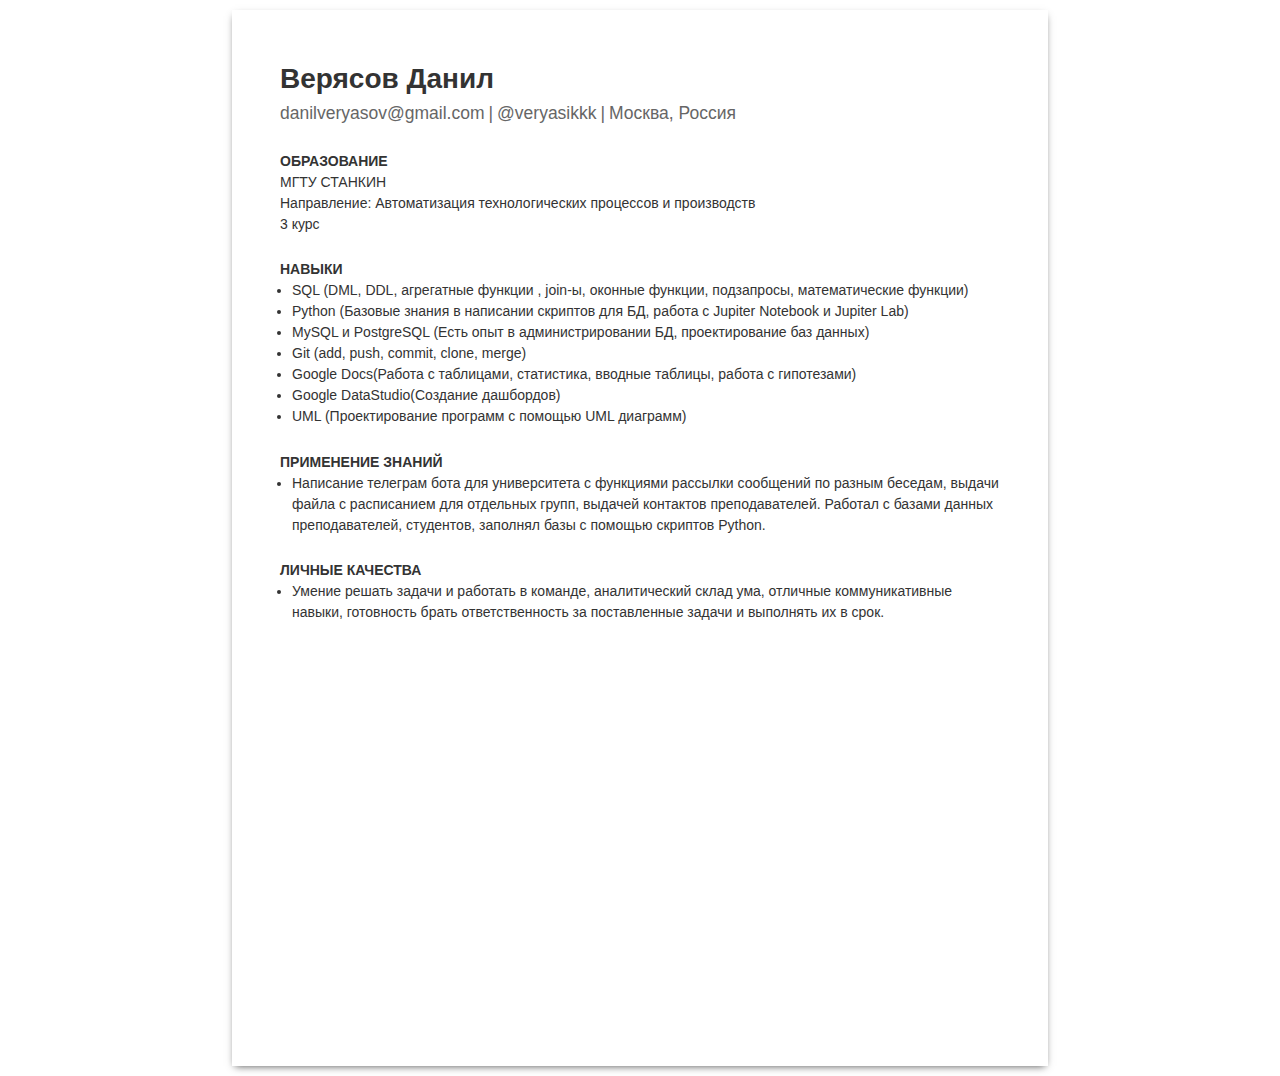
<file: index.html>
<!DOCTYPE html>
<html lang="en">
  <head>
    <meta charset="UTF-8" />
    <meta name="viewport" content="width=device-width, initial-scale=1.0" />
    <meta http-equiv="X-UA-Compatible" content="ie=edge" />
    <link rel="stylesheet" href="style.css" />
    <title>Resume</title>
  </head>
  <body>
    <main>
      <header>
        <h1>Верясов Данил</h1>
        <div class="contact-info">
          <span>danilveryasov@gmail.com</span>
          <span>@veryasikkk</span>
          <span>Москва, Россия</span>
        </div>
        <div class="contact-info"></div>
      </header>
      <section class="content-section">
        <h1>Образование</h1>
        <div>МГТУ СТАНКИН</div>
        <div>Направление: Автоматизация технологических процессов и производств</div>
        <div>3 курс</div>
      </section>
      <section class="content-section">
            <h1>Навыки</h1>
            <ul>
              <li>
                SQL (DML, DDL, агрегатные функции , join-ы, оконные функции, подзапросы, математические функции)
              </li>
              <li>
                Python (Базовые знания в написании скриптов для БД, работа с Jupiter Notebook и Jupiter Lab) 
              </li>
              <li>MySQL и PostgreSQL (Есть опыт в администрировании БД, проектирование баз данных)</li>
              <li>
                Git (add, push, commit, clone, merge)
              </li>
              <li>
                Google Docs(Работа с таблицами, статистика, вводные таблицы, работа с гипотезами)
              </li>
              <li>
              Google DataStudio(Создание дашбордов)
              </li>
              <li>
              UML (Проектирование программ с помощью UML диаграмм)
              </li>
            </ul>
          </section>
          <section class="content-section">
            <h1>Применение знаний</h1>
            <ul>
              <li>
                Написание телеграм бота для университета с функциями рассылки сообщений по разным беседам, 
                выдачи файла с расписанием для отдельных групп, выдачей контактов преподавателей. Работал с 
                базами данных преподавателей, студентов, заполнял базы с помощью скриптов Python.
              </li>
            </ul>
          </section>
          <section class="content-section">
            <h1>Личные качества</h1>
            <ul>
              <li>
                Умение решать задачи и работать в команде, аналитический склад ума, отличные коммуникативные 
                навыки, готовность брать ответственность за поставленные задачи и выполнять их в срок.
              </li>
            </ul>
          </section>
        </div>
      </section>
    </main>
  </body>
</html>
</file>
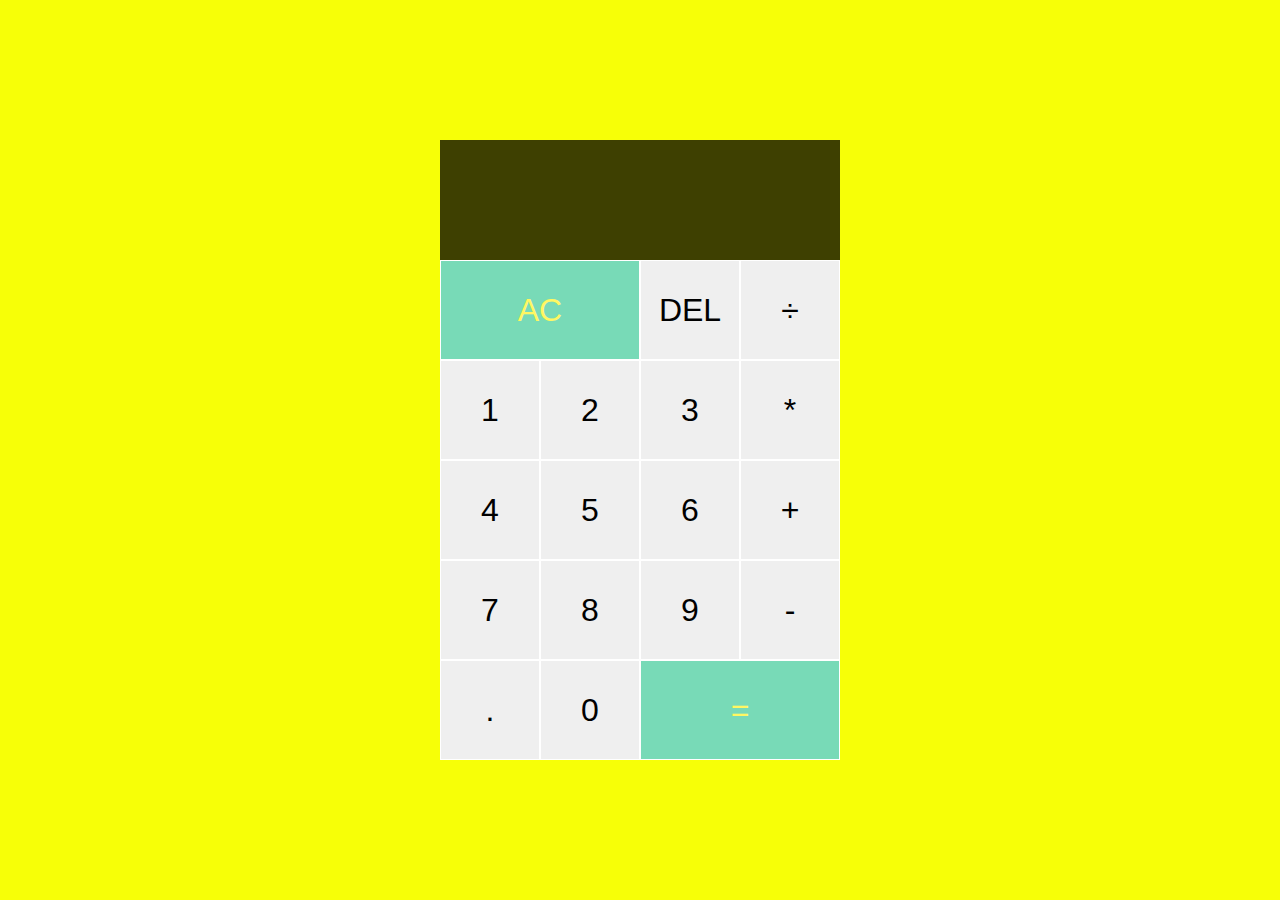
<file: calc.html>
<html lang="en" dir="ltr">
    <head>
        <meta charset="utf-8">
        <title>Calculator</title>
        <link href="calcstyle.css" rel="stylesheet">
        <script src="script.js" defer></script>
    </head>
    <body>
        <div class="calculator-grid">
            <div class="output">
                <div data-previous-operand class="previous-operand"></div>
                <div data-current-operand class="current-operand"></div>
            </div>
            <button data-all-clear class="span-two">AC</button>
            <button data-delete>DEL</button>
            <button data-operation>÷</button>
            <button data-number>1</button>
            <button data-number>2</button>
            <button data-number>3</button>
            <button data-operation>*</button>
            <button data-number>4</button>
            <button data-number>5</button>
            <button data-number>6</button>
            <button data-operation>+</button>
            <button data-number>7</button>
            <button data-number>8</button>
            <button data-number>9</button>
            <button data-operation>-</button>
            <button data-number>.</button>
            <button data-number>0</button>
            <button data-equals class="span-two">=</button>
        </div>
    </body>
</html>
</file>
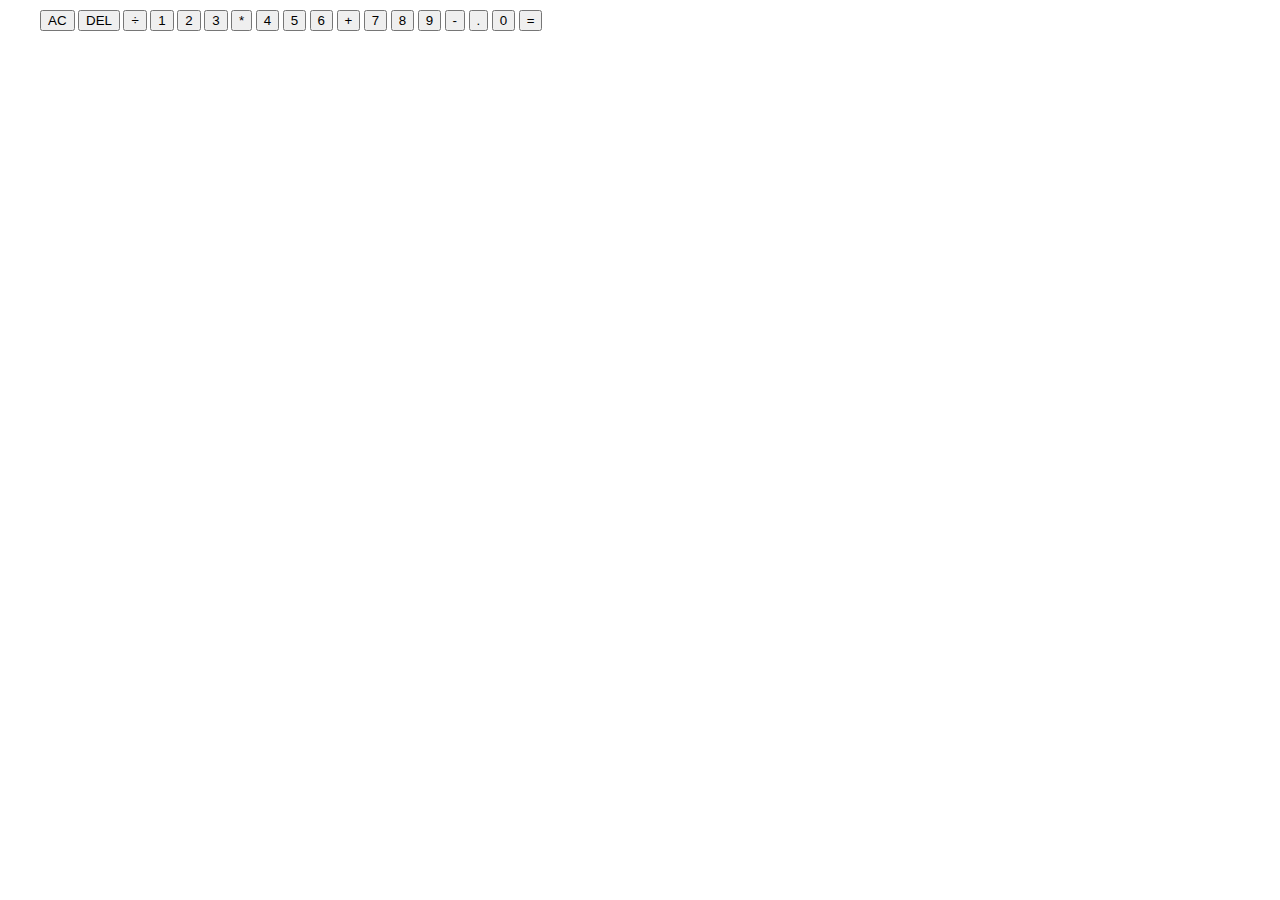
<file: jstestapp.html>
<html lang="en" dir="ltr">
    <head>
        <meta charset="utf-8">
        <title>Calculator</title>
        <link href="style.css" rel="stylesheet">
        <script src="script.js" defer></script>
    </head>
    <body>
        <div class="calculator-grid">
            <div class="output">
                <div data-previous-operand class="previous-operand"></div>
                <div data-current-operand class="current-operand"></div>
            </div>
            <button data-all-clear class="span-two">AC</button>
            <button data-delete>DEL</button>
            <button data-operation>÷</button>
            <button data-number>1</button>
            <button data-number>2</button>
            <button data-number>3</button>
            <button data-operation>*</button>
            <button data-number>4</button>
            <button data-number>5</button>
            <button data-number>6</button>
            <button data-operation>+</button>
            <button data-number>7</button>
            <button data-number>8</button>
            <button data-number>9</button>
            <button data-operation>-</button>
            <button data-number>.</button>
            <button data-number>0</button>
            <button data-equals class="span-two">=</button>
        </div>
    </body>
</html>
</file>
<file: style.css>
:root {
  font-size: 14px;
}

body {
  background-color: rgb(255, 255, 255);
  line-height: 1.5;
  margin: 10px auto;
  max-width: 1200px;
}

.download-link {
  float: right;
  border: none;
  font-family: "Source Serif Pro", "Cambria", "Charter", "Georgia", sans-serif;
  font-size: 1.5rem;
  box-shadow: -2px 2px 4px 0px rgba(0,0,0,0.5);
  cursor: pointer;
  position: sticky;
  top: 10px;
  background-color: white;
  color: hsl(0, 0%, 20%);
  padding: 5px;
  border-radius: 4px;
  margin-right: 10px;
}

main {
  margin: 0 auto;
  box-sizing: border-box;
  padding: 0.5in;
  width: 8.5in;
  height: 11in;
  background-color: white;
  box-shadow: 0 3px 8px -3px rgba(0, 0, 0, 0.7);
  font-family: "Source Serif Pro", "Cambria", "Charter", "Georgia", sans-serif;
  color: hsl(0, 0%, 20%);
}

h1,
h2,
p,
ul {
  margin: 0;
}

ul {
  padding-left: 12px;
}

.contact-info {
  display: flex;
  color: hsl(0, 0%, 40%);
  font-size: 1.25rem;
}

.contact-info span::after {
  content: "|";
  margin: 0 4px;
}

.contact-info span:last-child::after {
  content: none;
}

.content-section {
  margin-top: 1.75rem;
}

.content-section h1 {
  font-size: 1rem;
  text-transform: uppercase;
}

.content-section p {
  color: #434343;
}

.multicolumn {
  display: grid;
  grid-template-columns: 1fr 1fr;
  gap: 2rem;
}

.experience-container h2 {
  font-weight: normal;
  font-size: 1rem;
}

.heavy-text {
  font-weight: bold;
}

.italic-text {
  font-style: italic;
}

@media print {
  html {
    height: 11in;
    width: 8.5in;
    overflow: hidden;
  }

  body {
    margin: 0;
  }

  main {
    width: 100%;
    box-shadow: none;
  }

  button {
    display: none;
  }

  .download-link {
    display: none;
  }
}
</file>
<file: calcstyle.css>
body {
  margin: 0;
  padding: 0;
  background: #f7ff07;
}
  
.calculator-grid {
  display: grid;
  justify-content: center;
  align-content: center;
  min-height: 100vh;
  grid-template-columns: repeat(4, 100px);
  grid-template-rows: minmax(120px, auto) repeat(5, 100px);
}
  
.calculator-grid > button {
  cursor: pointer;
  font-size: 2rem;
  border: 1px, solid #FFFFFF;
  outline: none;
  background-color: rbga(255, 255, 255, 0.75);
}
  
.calculator-grid > button:hover {
  background-color: #4de290;
}
  
.span-two {
  grid-column: span 2;
  color: #fff762;
  background-color: rgba(88, 209, 227, 0.8);
}
    
.output{
  grid-column: 1 / -1;
  background-color: rgba(0, 0, 0, 0.75);
  display: flex;
  align-items: flex-end;
  justify-content: space-around;
  flex-direction: column;
  padding: 10px;
  word-wrap: break-word;
  word-break: break-all;
}
    
.output .previous-operand{
  color: rgba(255,255, 255, 0.75);
  font-size: 1.5rem;
}
    
.output .current-operand{
  color: white;
  font-size: 2.5rem;
}
</file>
